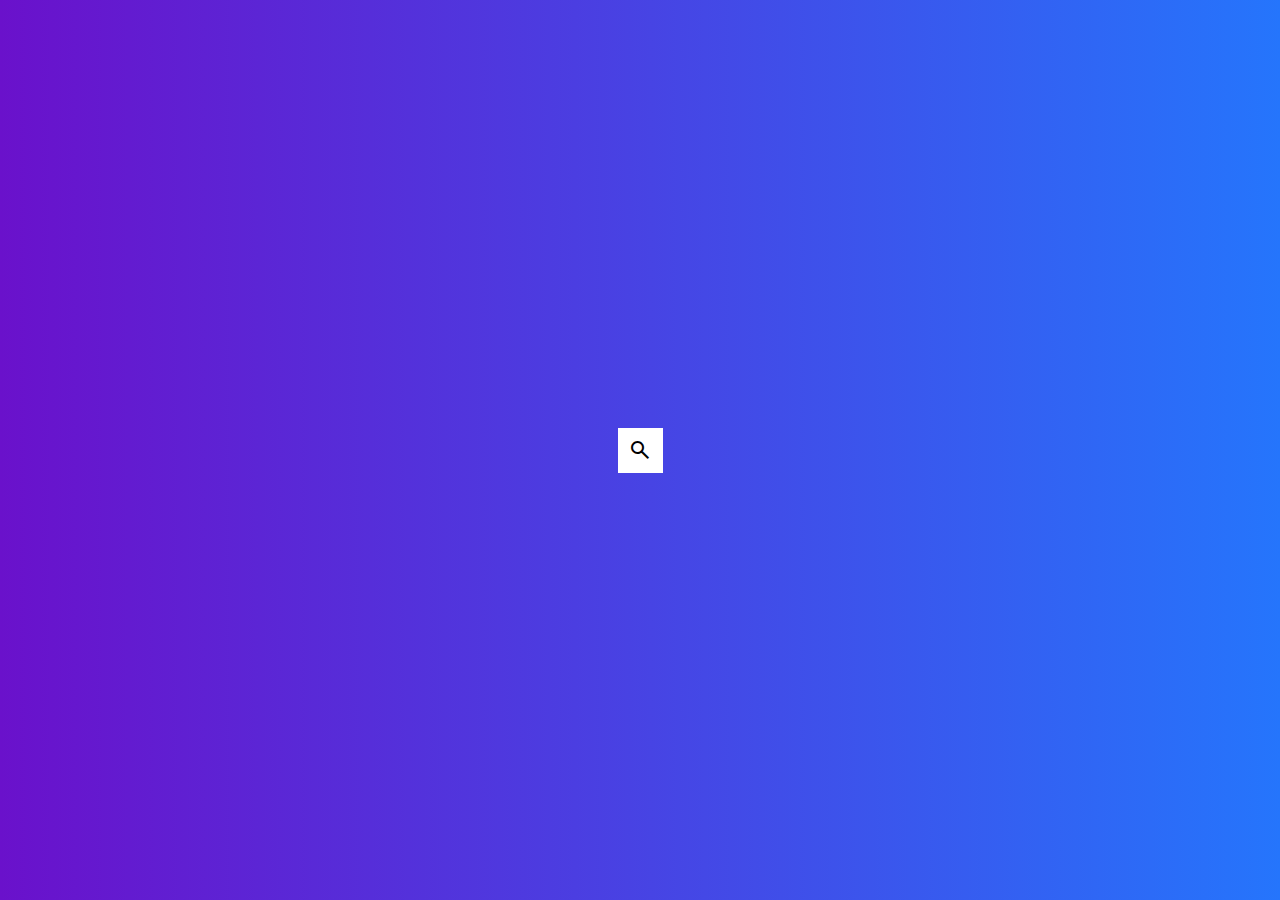
<file: hidden-search/index.html>
<!DOCTYPE html>
<html lang="en">
  <head>
    <meta charset="UTF-8" />
    <meta http-equiv="X-UA-Compatible" content="IE=edge" />
    <meta name="viewport" content="width=device-width, initial-scale=1.0" />
    <title>Rotating Navigation</title>
    <link
      rel="stylesheet"
      href="https://fonts.googleapis.com/css2?family=Material+Symbols+Outlined:opsz,wght,FILL,GRAD@48,700,0,200"
    />
    <link rel="stylesheet" href="./style.css" />
    <script src="./script.js" defer></script>
  </head>
  <body>
    <form class="form-search">
      <div class="input-container">
        <input id="input-search" class="input-search" type="text" placeholder="Search...">
      </div>
      <div class="label-container">
        <label aria-label="buscar" for="input-search" class="material-symbols-outlined label-search">
          search
        </label>
      </div>
    </form>
  </body>
</html>
</file>
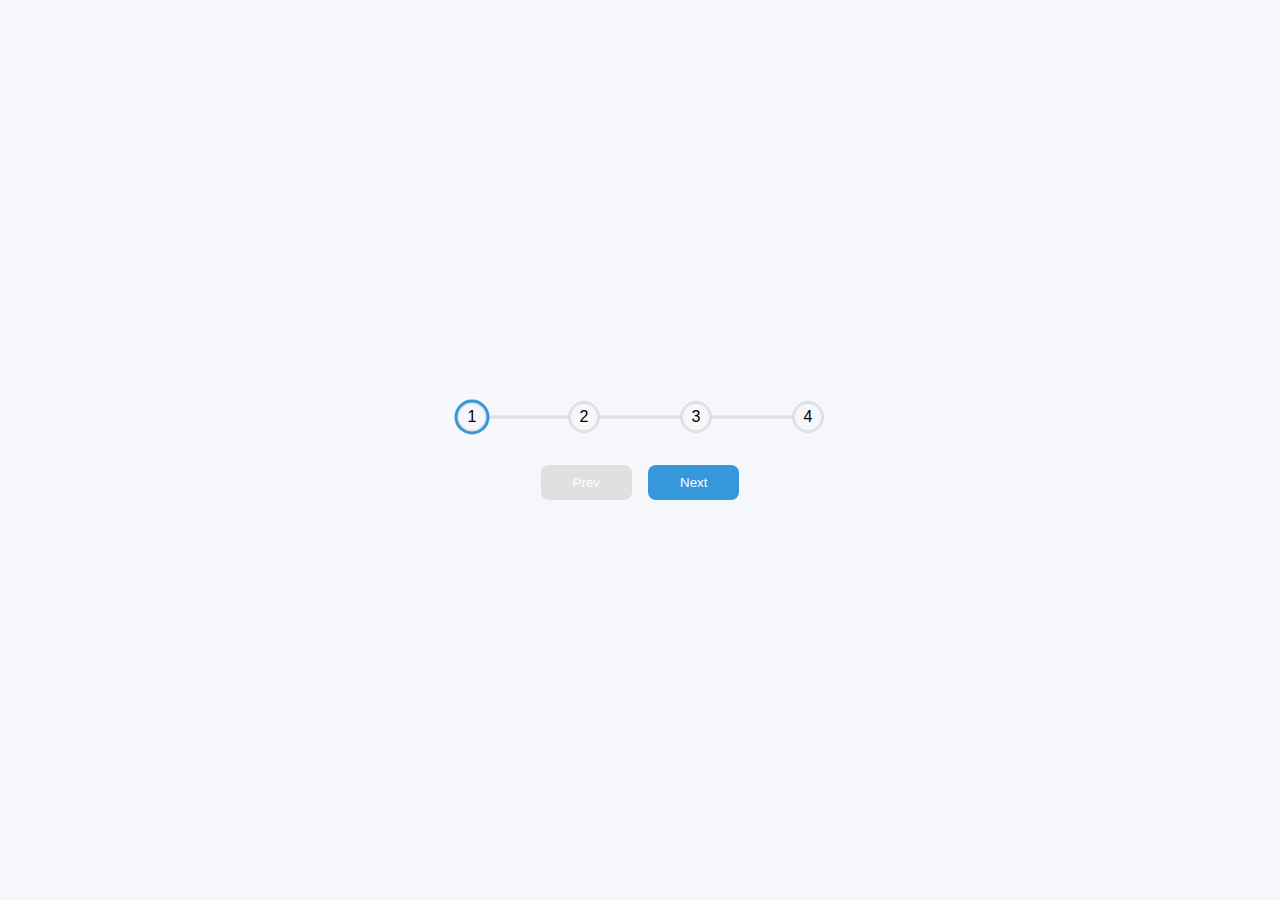
<file: progress-steps/index.html>
<!DOCTYPE html>
<html lang="en">
<head>
  <meta charset="UTF-8">
  <meta http-equiv="X-UA-Compatible" content="IE=edge">
  <meta name="viewport" content="width=device-width, initial-scale=1.0">
  <title>Progress Steps</title>
  <link rel="stylesheet" href="./style.css">
  <script src="./script.js" defer></script>
</head>
<body>
    <div class="container" style="--count: 0;">
      <!-- <div class="line"></div> -->
      <div class="number active">
        <svg class="circle-svg">
          <circle class="circle"></circle>
        </svg>
        <span>1</span>
      </div>
      <div class="number">
        <svg class="circle-svg">
          <circle class="circle"></circle>
        </svg>
        <svg>
          <circle style="position: absolute;" fill="transparent" stroke-width="3" r="16" cx="16" cy="16"></circle>
        </svg>
        <span>2</span>
      </div>
      <div class="number">
        <svg class="circle-svg">
          <circle class="circle"></circle>
        </svg>
        <span>3</span>
      </div>
      <div class="number">
        <svg class="circle-svg">
          <circle class="circle"></circle>
        </svg>
        <span>4</span>
      </div>
    </div>
    <div class="buttons">
      <button id="prevBtn" class="btn" disabled>Prev</button>
      <button id="nextBtn" class="btn ">Next</button>
    </div>
</body>
</html>
</file>
<file: hidden-search/style.css>
@import url('https://fonts.googleapis.com/css2?family=Lato:ital,wght@0,400;0,700;1,400&display=swap');

* {
  box-sizing: border-box;
}

:root {
  --pink: #ff7979;
}

body {
  margin: 0;
  /* background image from purple to light purple */
  background-image: linear-gradient(to right, #6a11cb 0%, #2575fc 100%);
  font-family: 'Lato', Tahoma, Geneva, Verdana, sans-serif;
  overflow: hidden auto;
  height: 100vh;
  display: flex;
  justify-content: center;
  align-items: center;
}

.form-search {
  display: flex;
  width: max-content;
}

.input-container {
  transition: all .3s ease;
  display: flex;
  max-width: 0;
  overflow: hidden;
}

.input-container.active {
  max-width: 250px;
}

.input-search {
  font-size: 1.125rem;
  outline: transparent;
  border: none;
  transition: all .3s ease;
  max-width: 100%;
  padding: .75rem .5rem;
}

.label-container {
  background-color: white;
  width: 45px;
  display: flex;
  align-items: center;
  justify-content: center;
}

/* .label-search {
} */
</file>
<file: progress-steps/style.css>
* {
  box-sizing: border-box;
}

:root {
  --line-border-fill: #3498db;
  --line-border-empty: #e0e0e0;
}

body {
  height: 100vh;
  margin: 0;
  overflow: hidden;
  display: flex;
  justify-content: center;
  align-items: center;
  flex-direction: column;
  gap: 2rem 0;
  background-color: #f6f7fb;
  font-family: 'Segoe UI', Tahoma, Geneva, Verdana, sans-serif;
}

.container {
  display: flex;
  gap: 5rem;
  position: relative;
}

.container::before {
  content: '';
  position: absolute;
  top: 50%;
  transform: translateY(-50%);
  transition: min-width .5s ease;
  left: 0;
  /* 32 * n + 5 * n */
  min-width: calc(32px * var(--count) + 5rem * var(--count));
  height: 3px;
  background-color: var(--line-border-fill);
  z-index: 0;
}

.container::after {
  content: '';
  position: absolute;
  top: 50%;
  transform: translateY(-50%);
  transition: min-width .5s ease;
  left: 0;
  /* 32 * n + 5 * n */
  min-width: 100%;
  height: 3px;
  background-color: var(--line-border-empty);
  z-index: -1;
}

.number {
  position: relative;
  z-index: 2;
  display: flex;
  justify-content: center;
  align-items: center;
  width: 32px;
  height: 32px;
  padding: 16px;
  background-color: #f6f7fb;
  border-radius: 50%;
  user-select: none;
  cursor: pointer;
}

.number::after {
  content: '';
  position: absolute;
  width: 32px;
  height: 32px;
  inset: 0 0 0 0;
  border: 3px solid var(--line-border-empty);
  overflow: visible;
  z-index: 1;
  box-sizing: border-box;
  border-radius: 50%;
}

.circle-svg {
  position: absolute;
  width: 32px;
  height: 32px;
  inset: 0px 0 0 0px;
  fill: none;
  stroke: var(--line-border-fill);
  stroke-width: 3px;
  overflow: visible;
  z-index: 2;
}

.circle {
  cx: 16px;
  cy: 16px;
  r: 16px;
  transition: stroke-dashoffset .5s ease;
  transition-delay: 0s;
}

.number .circle {
  stroke-dasharray: calc(2 * 3.1549 * 16);
  stroke-dashoffset: calc(2 * 3.1549 * 16);
}

.number.active .circle {
  stroke-dashoffset: 0;
  /* transition-delay: .4s; */
  --time: calc(.4 / var(--count));
  transition-delay: var(--time)s;
}

.line {
  position: absolute;
  top: 50%;
  transform: translateY(-50%);
  transition: min-width .5s ease;
  left: 0;
  /* 32 * n + 5 * n */
  min-width: calc(32px + 5rem);
  height: 3px;
  background-color: var(--line-border-fill);
  z-index: 2;
}

.buttons {
  display: flex;
  gap: 1rem;
}

.btn {
  background-color: var(--line-border-fill);
  border: none;
  border-radius: .5rem;
  padding: .625rem 2rem;
  color: #fff;
  font-weight: 500;
  cursor: pointer;
}

.btn:disabled {
  cursor: not-allowed;
  background-color: var(--line-border-empty);
}
</file>
